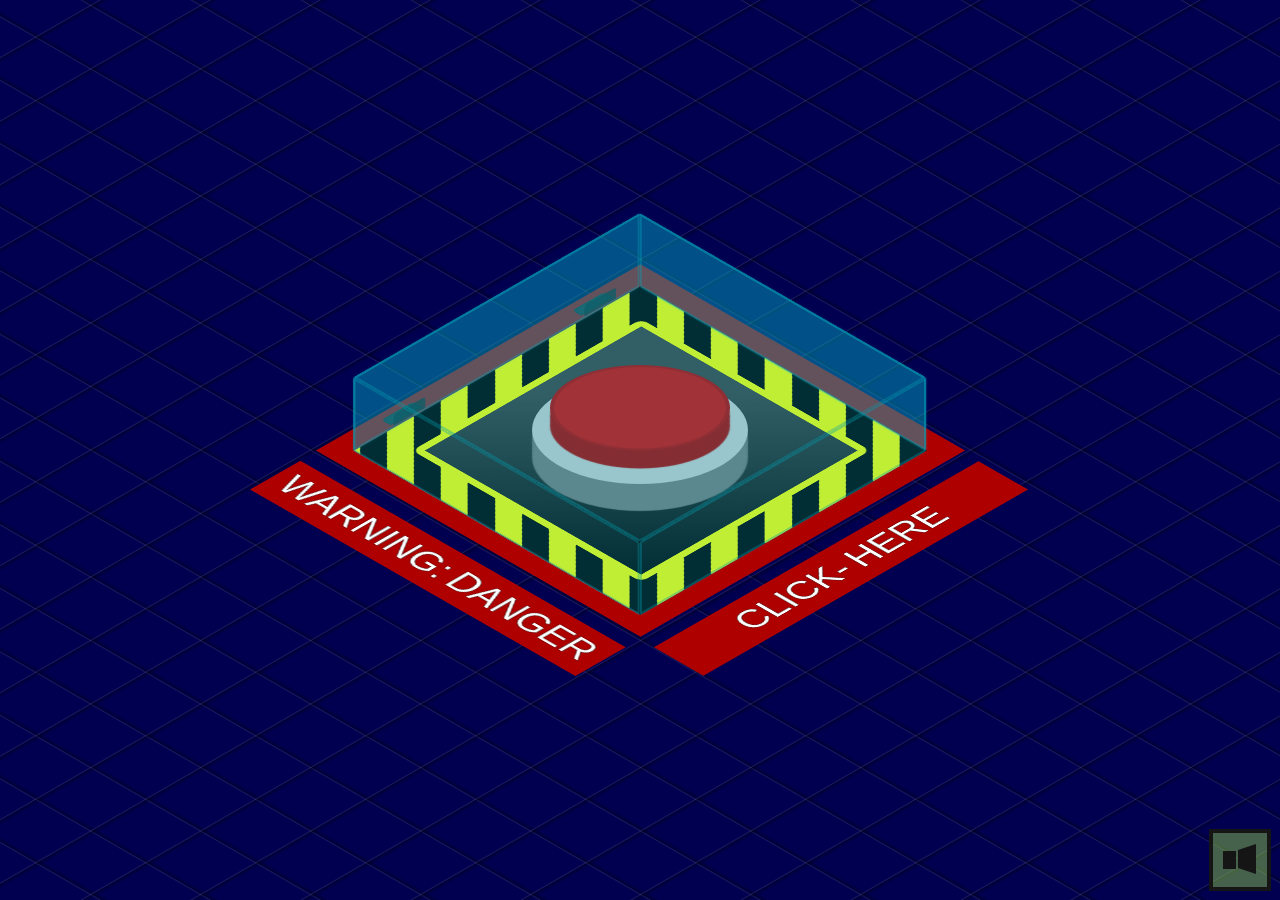
<file: index.html>
<!DOCTYPE html>
<html lang="vi">
<head>
    <meta charset="UTF-8">
    <meta http-equiv="X-UA-Compatible" content="IE=edge">
    <meta name="viewport" content="width=device-width, initial-scale=1.0">
    <title>Bùm...🍭</title>
        <meta sourcecodeby="Đại">
    <link rel="stylesheet" href="main.css">
    <link href='https://i.imgur.com/CgYlp1e.png' rel='shortcut icon' type='image/x-icon'/>
</head>
<body>
    <div class="grid"></div>
<noscript>Đại</noscript>
    <div class="warning"></div>

    <div class="base">
        <button id="activate">
            <span></span>
        </button>
    </div>

    <div class="box opened" id="cover">
        <div></div>
        <div></div>
        <div></div>
        <div></div>
        <div></div>
        <div></div>
        <span></span><span></span>
    </div>

    <div class="hinges"></div>

    <div class="text">
        CLICK-&thinsp;HERE
    </div>
    
    <div id="panel2">
        <div id="msg">TRẢ LỜI SAI RỒI NHA</div>
        <span id="again">TRẢ LỜI LẠI NÀO</span>
    </div>


    <div id="panel">
        <div id="msg">TRẢ LỜI NÀO</div>
        <div id="time">9</div>
        <span id="abort"><a href="index2.html">CÓ CHỨ</a></span>
        <span id="no">KHÔNG</span>
        <span id="detonate">HẾT THỜI GIAN MẤT RỒI</span>
    </div>

    <div id="turn-off"></div>
    <div id="closing"></div>

    <div id="restart"><button id="reload"></button></div>

    <div id="mute"></div>

    <audio id="alarm">
        <source src="https://josetxu.com/demos/sounds/self-destruct-alarm-count.mp3" type="audio/mpeg">
    </audio>
    <noscript>Đại</noscript>

    <script src="main.js"></script>

</body>
</html>
</file>
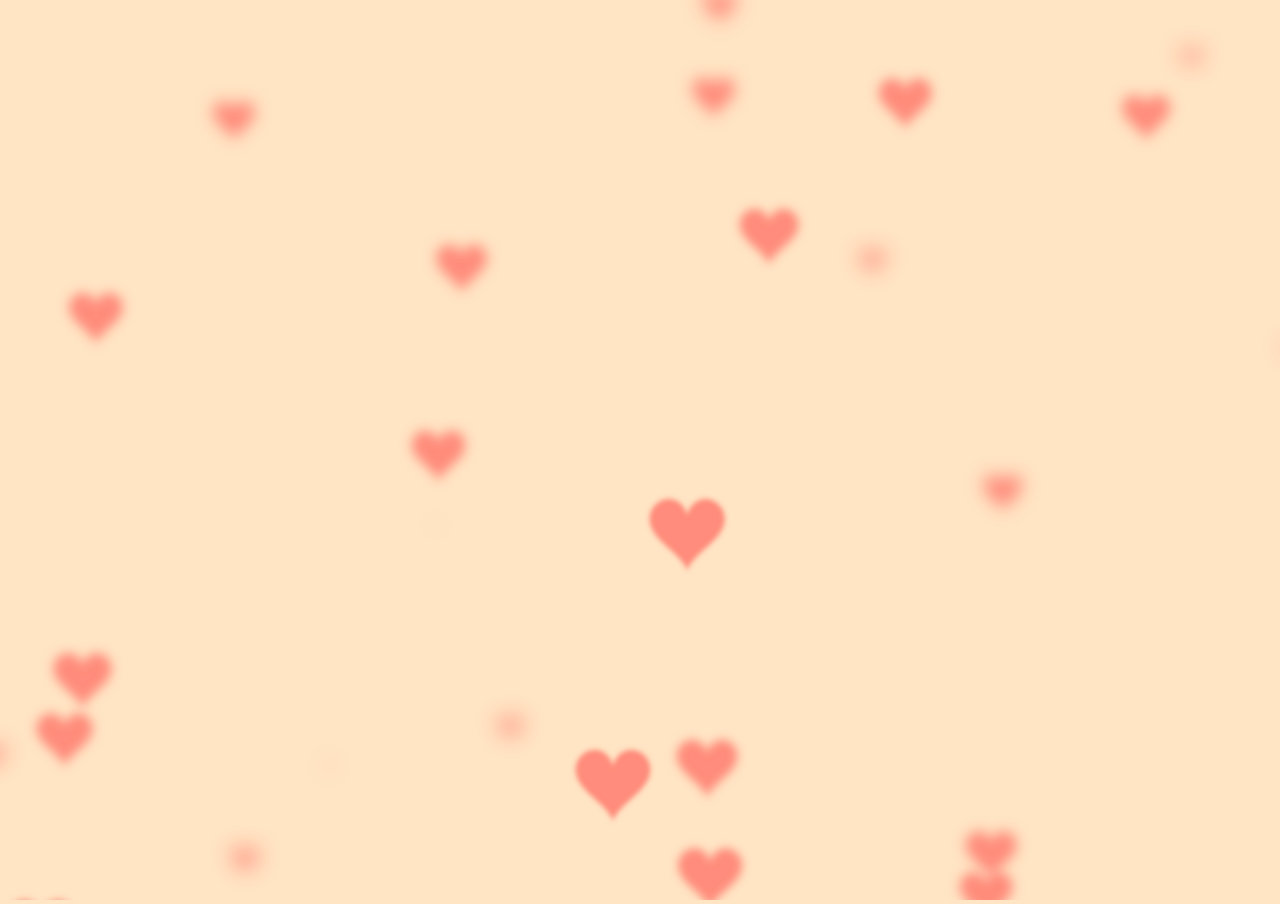
<file: index2.html>
<!DOCTYPE html>
<html lang="vi">
<head>
    <meta charset="UTF-8">
    <meta http-equiv="X-UA-Compatible" content="IE=edge">
    <meta name="viewport" content="width=device-width, initial-scale=1.0">
    <title>Bùm...🍭</title>
    <link rel="stylesheet" href="main2.css">
    <link href='https://i.imgur.com/CgYlp1e.png' rel='shortcut icon' type='image/x-icon'/>
</head>
<body>
    <canvas></canvas>
    
    <h1 aria-label="Sarah Fossheim">
      <span aria-hidden="true">
        <span style="--index: 1s">T</span>
        <span style="--index: 1.1s">Ớ</span>
      </span>  
        <span aria-hidden="true" class="spacing"  style="--index: 1.2"></span>
      <span aria-hidden="true">
        <span style="--index: 1.3s">C</span>
        <span style="--index: 1.4s">Ũ</span>
        <span style="--index: 1.5s">N</span>
        <span style="--index: 1.6s">G</span>
      </span>  
        <span aria-hidden="true" class="spacing"  style="--index: 1.7"></span>
      <span aria-hidden="true">
        <span style="--index: 1.8s">N</span>
        <span style="--index: 1.9s">H</span>
        <span style="--index: 2s">Ớ</span>
      </span>  
        <span aria-hidden="true" class="spacing"  style="--index: 2.1"> </span>
      <span aria-hidden="true">
        <span style="--index: 2.2s">C</span>
        <span style="--index: 2.3s">Ậ</span>
        <span style="--index: 2.4s">U</span>
      </span>
    
      <!-- <audio src="music.mp3" autoplay controls hidden>
      </audio> -->
    <noscript>Đại</noscript>

    
    <script src="main2.js"></script>
</body>
</html>
</file>
<file: main.css>
body {
	margin: 0;
	padding: 0;
	width: 100vw;
	height: 100vh;
	display: flex;
	justify-content: center;
	align-items: center;
	overflow: hidden;
	background-color: #010050;
}

.base {
	background: #cacaca;
	width: 20vmin;
	border-radius: 27vmin;
	box-shadow: 0 6vmin 0.15vmin 0vmin #777, 0 4vmin 0.15vmin 0vmin #777, 0 2vmin 0.15vmin 0vmin #777;
	padding: 0vmin 2vmin 2vmin 2vmin;
	z-index: 1;
	transform: rotateX(60deg) rotateZ(0deg);
	margin-top: -4.5vmin;
	height: 22vmin;
}

button#activate {
	background: #d60505;
	border: 0;
	width: 20vmin;
	height: 19vmin;
	border-radius: 100%;
	position: relative;
	cursor: pointer;
	outline: none;
	z-index: 2;
	box-shadow: 0 4vmin 0.15vmin 0vmin #af0000, 0 2vmin 0.15vmin 0vmin #af0000;
	top: -2.5vmin;
	border: 0.5vmin solid #af0000a1;
	transition: all 0.25s ease 0s;
}

button#activate:hover {
	box-shadow: 0 3vmin 0.15vmin 0vmin #af0000, 0 1vmin 0.15vmin 0vmin #af0000;
	top: -1.5vmin;
	transition: all 0.5s ease 0s;
}
button#activate:active, button#activate.pushed {
	box-shadow: 0 1vmin 0.15vmin 0vmin #af0000, 0 1vmin 0.15vmin 0vmin #af0000;
	top: 0.5vmin;
	transition: all 0.25s ease 0s;
}
button#activate.pushed {
	box-shadow: 0 0 20px 10px #ff3c3c, 0 0 100px 50px #ff2828;
	background: #ff0000;
	border-bottom: 3px solid #00000020;
}


.box {
	transform: rotateX(-35deg) rotateY(45deg) rotateZ(0deg) rotate3d(1, 0, 0, 90deg);
	transform-origin: center top;
	transform-style: preserve-3d;
	width: 45vmin;
	position: absolute;
	z-index: 5;
	margin-top: 27vmin;
	transition: transform 1s ease 0s;
	cursor: pointer;
	height: 45vmin;
	margin-left: -32vmin;
}

.box.opened {
  transform: rotateX(-35deg) rotateY(45deg) rotateZ(0deg) rotate3d(1, 0, 0, 180deg);
}

.box div {
	position: absolute;
	width: 45vmin;
	height: 45vmin;
	background: #00bcd47d;
	opacity: 0.5;
	border: 3px solid #00a4b9;
	border-radius: 3px;
	box-sizing: border-box;
	box-shadow: 0 0 3px 0 #00bcd48a;
}

.box > div:nth-child(1) {
	opacity: 0;
}
.box > div:nth-child(2) {
	transform: rotateX(90deg) translate3d(0px, 5vmin, 5vmin);
	height: 10vmin;
}
.box > div:nth-child(3) {
	transform: rotateX(0deg) translate3d(0, 0, 10vmin);
}
.box > div:nth-child(4) {
	transform: rotateX(270deg) translate3d(0px, -5vmin, 40vmin);
	height: 10vmin;
}
.box > div:nth-child(5) {
	transform: rotateY(90deg) translate3d(-5vmin, 0, 40vmin);
	width: 10vmin;
}
.box > div:nth-child(6) {
	transform: rotateY(-90deg) translate3d(5vmin, 0vmin, 5vmin);
	width: 10vmin;
}




.grid {
	background:repeating-linear-gradient(150deg, rgba(255,255,255,0) 0, rgba(255,255,255,0) 49px, rgb(255 255 255 / 10%) 50px ,rgb(0 0 0 / 30%) 51px , rgba(255,255,255,0) 55px ), repeating-linear-gradient(30deg, rgba(255,255,255,0) 0, rgba(255,255,255,0) 49px, rgb(255 255 255 / 10%) 50px ,rgb(0 0 0 / 30%) 51px , rgba(255,255,255,0) 55px );
	position: fixed;
	width: 100vw;
	height: 100vh;
}


.warning {
	position: absolute;
	z-index: 0;
	width: 45vmin;
	height: 45vmin;
	background: repeating-linear-gradient(-45deg, black, black 3vmin, yellow 3vmin, yellow 6vmin);
	transform: rotateX(-35deg) rotateY(45deg) rotateZ(0deg) rotate3d(1, 0, 0, 90deg);
	box-shadow: 0 0 0 3vmin #af0000;
}

.warning:before {
	content: "";
	width: 80%;
	height: 80%;
	background: linear-gradient(45deg, #000000 0%, #414141 74%);
	float: left;
	margin-top: 10%;
	margin-left: 10%;
	border: 1vmin solid yellow;
	border-radius: 1vmin;
	box-sizing: border-box;
}

.warning:after {
	content: "WARNING:\2009 DANGER";
	color: white;
	transform: rotate(90deg);
	float: left;
	background: #af0000;
	position: absolute;
	bottom: 18.5vmin;
	left: -35vmin;
	font-size: 5vmin;
	font-family: Arial, Helvetica, serif;
	width: 49vmin;
	text-align: center;
	padding: 1vmin;
	text-shadow: 0 0 1px #000, 0 0 1px #000, 0 0 1px #000;
}





.hinges {
  position: absolute;
	z-index: 3;
	transform: rotateX(-35deg) rotateY(45deg) rotateZ(0deg) rotate3d(1, 0, 0, 90deg);
}


.hinges:before, .hinges:after {
	content: "";
	background: #2b2b2b;
	width: 5vmin;
	height: 1.5vmin;
	position: absolute;
	margin-top: -24.5vmin;
	z-index: 5;
	border: 2px solid #00000010;
	border-radius: 5px 5px 0 0;
	box-sizing: border-box;
	margin-left: -16.25vmin;
}
.hinges:after {
  margin-left: 13.75vmin;
  margin-top: -24.5vmin;
}


.box > span:before, .box > span:after {
	content: "";
	width: 5vmin;
	height: 1.5vmin;
	background: #103e4480;
	position: absolute;
	margin-left: 6vmin;
	border-radius: 0 0 5px 5px;
}
.box > span:after  {
  margin-left: 36vmin;
}

.box > span {
  transform: rotateX(89deg) translate(0.3vmin, 0.3vmin);
  position: absolute;
}





.text {
	position: absolute;
	margin-top: 55vmin;
	color: white;
	font-family: Arial, Helvetica, serif;
	font-size: 5vmin;
	text-shadow: 0 0 1px #000, 0 0 1px #000, 0 0 1px #000;
	perspective-origin: left;
	background: #af0000;
	padding: 1vmin;
	transform: rotateX(-35deg) rotateY(45deg) rotateZ(0deg) rotate3d(1, 0, 0, 90deg) translate(33.5vmin, -2vmin);
	text-align: center;
	width: 49vmin;
	
}

div#panel:before {
	content: "CẬU CÓ ĐANG NHỚ TỚ KHÔNG?";
	top: 3vmin;
	position: relative;
	font-size: 8vmin;
	width: 100vw;
	left: 0;
	z-index: 6;
	text-shadow: 0 0 1px #fff, 0 0 3px #fff;
	border-bottom: 1vmin dotted #fff;
}

#panel {
	position: absolute;
	background: #ff0000d0;
	color: #ffffff;
	font-family: Arial, Helvetica, serif;
	width: 90vmin;
	box-sizing: border-box;
	font-size: 3.25vmin;
	padding: 1vmin 2vmin;
	height: 60vmin;
	box-shadow: 0 0 0 100vmin #ff000060, 0 0 0 5vmin #ff000060;
	z-index: 5;
	display: none;
	text-align: center;
	text-shadow: 0 0 1px #fff, 0 0 3px #fff, 0 0 5px #fff;
	animation: warning-ligth 1s 0s infinite;
}

#panel.show {
	display: block !important;
}

#panel2 {
    position: absolute;
	background: #ff0000d0;
	color: #ffffff;
	font-family: Arial, Helvetica, serif;
	width: 90vmin;
	box-sizing: border-box;
	font-size: 3.25vmin;
	padding: 1vmin 2vmin;
	height: 60vmin;
	box-shadow: 0 0 0 100vmin #ff000060, 0 0 0 5vmin #ff000060;
	z-index: 5;
	display: none;
	text-align: center;
	text-shadow: 0 0 1px #fff, 0 0 3px #fff, 0 0 5px #fff;
	animation: warning-ligth 1s 0s infinite;
}

#panel2.show {
    display: block !important;
}

div#panel2::before {
    content: "CẢNH BÁO";
	top: 3vmin;
	position: relative;
	font-size: 10vmin;
	width: 100vw;
	left: 0;
}

#msg {
	margin-top: 5vmin;
	text-shadow: 0 0 2px #fff;
    font-size: 50px;
}

#time {
	font-size: 10vmin;
	background: #00000080;
	max-width: 35vmin;
	margin: 6vmin auto 5vmin !important;
	position: relative;
	border-radius: 0.25vmin;
	text-shadow: 0 0 3px #000, 0 0 2px #000, 0 0 3px #000, 0 0 4px #000, 0 0 5px #000;
	padding: 1vmin 0;
}

#time:before {
	content: "00:0";
}

#abort {
	background: #ffffffb8;
	color: #d30303;
	cursor: pointer;
	padding: 1vmin 2.75vmin;
	font-size: 6vmin;
	border-radius: 0.25vmin;
	font-weight: bold;
	animation: highlight 1s 0s infinite;
}

#abort:hover {
  background: #ffffff;
	box-shadow: 0 0 15px 5px #fff;
}

#no {
    background: #ffffffb8;
	color: #d30303;
	cursor: pointer;
	padding: 1vmin 2.75vmin;
	font-size: 6vmin;
	border-radius: 0.25vmin;
	font-weight: bold;
	animation: highlight 1s 0s infinite;
}

#no:hover {
    background: #ffffff;
	box-shadow: 0 0 15px 5px #fff;
}

#again {
    background: #ffffffb8;
	color: #d30303;
	cursor: pointer;
	padding: 1vmin 2.75vmin;
	font-size: 6vmin;
	border-radius: 0.25vmin;
	font-weight: bold;
	animation: highlight 1s 0s infinite;
    position: absolute;
    top: 70%;
    right: 22%;
}

#again:hover {
    background: #ffffff;
	box-shadow: 0 0 15px 5px #fff;
}


@keyframes highlight {
	50% { box-shadow: 0 0 15px 5px #fff;}
}








div#turn-off {
	position: fixed;
	background: #ffffff80;
	left: 0;
	width: 100vw;
	height: 0vh;
	z-index: 7;
}

div#turn-off:before, div#turn-off:after {
	content: "";
	position: fixed;
	left: 0;
	top: 0;
	height: 0vh;
	background: #000;
	width: 100vw;
	transition: height 0.5s ease 0s;
}
div#turn-off:after {
	top: inherit;
	bottom: 0;
}


div#turn-off.close {
	height: 100vh;
}

div#turn-off.close:before, div#turn-off.close:after {
	transition: height 0.1s ease 0.1s;
	height: 49.75vh;
}




#time.crono {
	background: #ffffffba;
	transition: background 0.5s ease 0s;
	color: #ff0000;
	text-shadow: 0 0 1px #ffffff, 0 0 2px #ffffff, 0 0 2px #ffffff;
}
#detonate {
	display: none;
	color: #fff;
	z-index: 5;
	font-size: 8vmin;
	font-family: Arial, Helvetica, serif;
	text-shadow: 0 0 1px #fff, 0 0 2px #fff, 0 0 3px #fff;
}	
#detonate.show {
	display: block;
	animation: blink 0.25s 0s infinite;
}	

#abort.hide {
	display: none;
}

#no.hide {
    display: none;
}

#again.hide {
    display: none;
}


@keyframes blink {
	50% { opacity: 0;}
}








#closing {
	width: 100vw;
	height: 100vh;
	left: 0;
	position: absolute;
}

div#closing:before, div#closing:after {
	content: "";
	width: 50vw;
	height: 1.5vh;
	left: -50vw;
	top: 49vh;
	position: absolute;
	background: #000000;
	z-index: 7;
	transition: left 0.2s ease 0s;
}

div#closing:after {
	right: -50vw;
	transition: right 0.2s ease 0s;
	left: initial;
}


div#closing.close:before {
	left: 0;
	transition: left 0.2s ease 0.2s;
}


div#closing.close:after {
	right: 0;
	transition: right 0.2s ease 0.2s;
}



#restart {
	position: absolute;
	z-index: 8;
	display: none;
}
#reload {
	position: absolute;
	z-index: 8;
	width: 10vmin;
	height: 10vmin;
	border-radius: 100%;
	border: 0;
	margin-top: -5vmin;
	margin-left: -2.5vmin;
	opacity: 0;
	cursor: pointer;
	transform: rotate(0deg);
	transition: transform 0.5s ease 0s;
	outline: none;
}
#reload:hover {
	background: #ef0000;
	transform: rotate(360deg);
	transition: transform 0.5s ease 0s;
}
#restart.show { 
	display: block; 
}

#restart.show #reload {  
	animation: refresh 3.5s 0s 1; 
	opacity:1;
}


@keyframes refresh {
		0% { opacity: 0; }
	 50% { opacity: 0; }
	100% { opacity: 1; }
}


button#reload:before {
	content: "";
	width: 6vmin;
	height: 6vmin;
	position: absolute;
	left: 2vmin;
	top: 2vmin;
	border-radius: 100%;
	border: 1vmin solid #000;
	box-sizing: border-box;
	border-bottom-color: transparent;
}

button#reload:after {
	content: "";
	border: 1.25vmin solid transparent;
	border-top: 2vmin solid black;
	position: absolute;
	transform: rotate(40deg) translate(0.5vmin, 1.25vmin);
}





@keyframes warning-ligth {
	 0% { box-shadow: 0 0 0 100vmin #ff000060, 0 0 0 5vmin #ff000060; }
	50% { box-shadow: 0 0 0 100vmin #ff000020, 0 0 0 5vmin #ff000020; }
}



#mute {
    position: absolute;
    bottom: 1vmin;
    right: 1vmin;
    background: #8bc34a80;
    width: 6vmin;
    height: 6vmin;
    cursor: pointer;
    border: 0.5vmin solid #151515;
}
#mute.muted {
    background: #ff000080;
}

#mute:before {
    content: "";
    border: 0.75vmin solid transparent;
    height: 2vmin;
    border-right: 2vmin solid #151515;
    position: absolute;
    border-left-width: 0;
    top: 1.25vmin;
    right: 1.25vmin;
}
#mute:after {
    content: "";
    border: 0vmin solid transparent;
    height: 2vmin;
    border-right: 1.5vmin solid #151515;
    position: absolute;
    top: 2vmin;
    right: 3.5vmin;
}


#abort a {
    text-decoration: none;
    color: #d30303;
}
</file>
<file: main2.css>
body {
  overflow: hidden;
  margin: 0;
}

h1 {
  position: fixed;
  top: 50%;
  left: 0;
  width: 100%;
  text-align: center;
  transform: translateY(-50%);
  font-family: 'I miss you, too', cursive;
  font-size: 4vw; /* Adjust font size based on viewport width */
  color: #c70012;
  padding: 0 20px;
}

@media (min-width: 1200px) {
  h1 {
    font-size: 60px;
  }
}

* {
  padding: 0;
  margin: 0;
}

body {
  background-color: hwb(33 77% 0%);
}

h1 {
  font-family: 'I miss you, too', cursive;
  font-size: 7vw; /* Adjust font size based on viewport width */
  font-weight: 50px;
  text-align: center;
  margin-top: 2em;
  font-weight: 600;
  position: fixed;
  top: 50%;
  left: 0;
  width: 100%;
  text-align: center;
  transform: translateY(-50%); /* Center vertically */
}

h1 span {
  display: inline-block;
}

h1 span span {
  display: inline-block;
  width: auto;
  margin-right: -0.3em;
  animation: animate-characters 0.75s var(--index) forwards;
  animation-duration: 4s;
  animation-iteration-count: infinite;
  opacity: 0;
  position: relative;
}

@keyframes animate-characters {
  0% {
    bottom: -0.7em;
    opacity: 1;
    color: azure;
  }

  50% {
    bottom: 0.7em;
    color: tomato;
  }

  100% {
    bottom: 0;
    opacity: 1;
  }
}

/* audio {
  position: absolute;
  top: 105%;
  right: 44%;
  animation: fadein ease 5s;
} */

@keyframes fadein {
  from {
    opacity: 0;
  }
  to {
    opacity: 1;
  }
}
</file>
